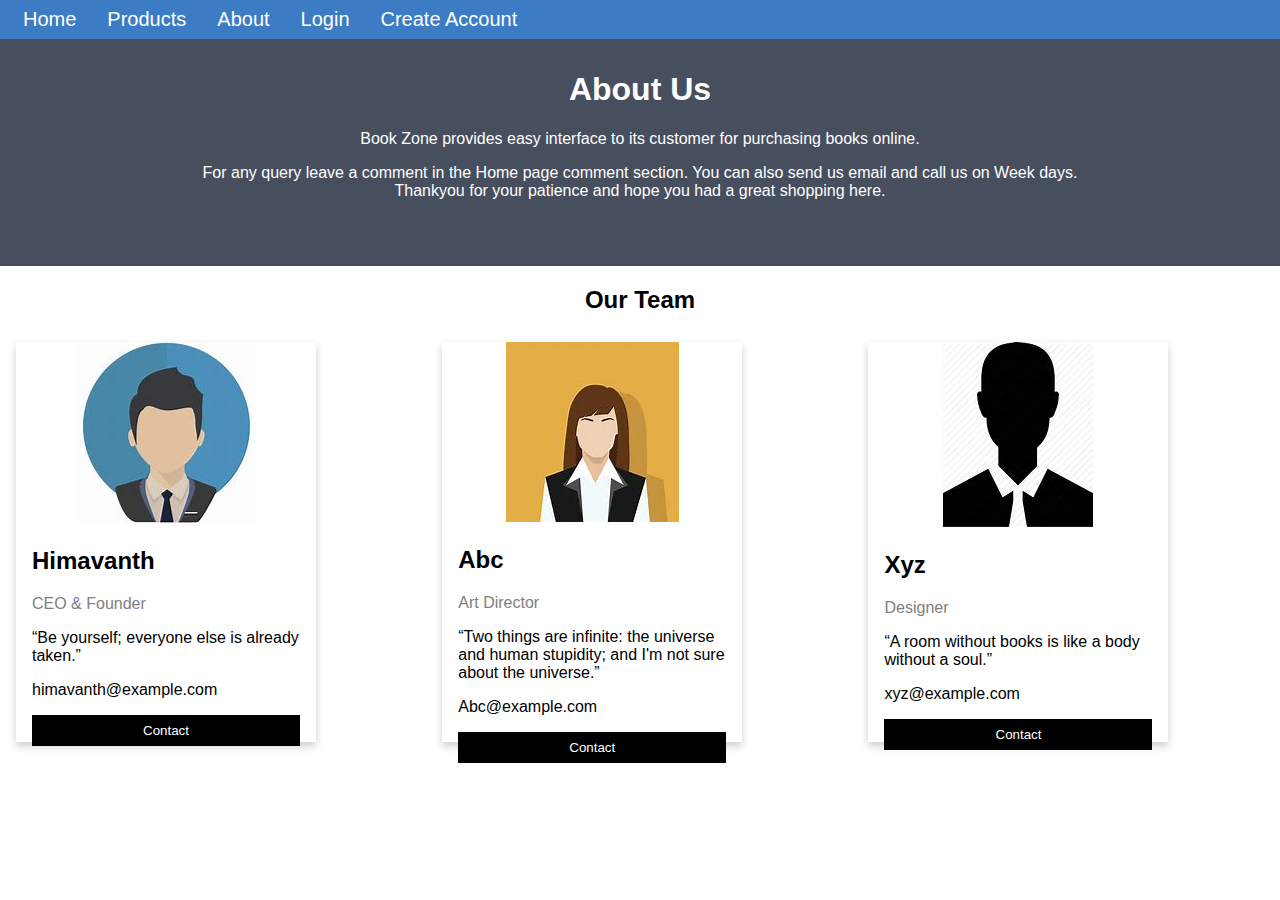
<file: About.html>
<!DOCTYPE html>
<html>

<head>
  <meta name="viewport" content="width=device-width, initial-scale=1">
  <title>book-zone</title>
  <style>
    body {
      font-family: Arial, Helvetica, sans-serif;
      margin: 0;
    }

    .navbar {
      display: flex;
      background-color: rgb(60, 124, 197);
      position: fixed;
      top: 0;
      width: 100%;
      font-size: 20px;
    }

    .nav-right {
      text-align: right;
      float: right;
    }

    .nav-right li {
      display: inline;
      float: left;
      padding-left: 15px;
    }

    .nav-right li a {
      display: block;
      padding: 8px;
      text-decoration: none;
      color: white;
    }

    .nav-right li ul {
      list-style-type: none;
      margin: 0;
      padding: 0;
      overflow: hidden;
      background-color: #333;
    }

    .nav-right li a:hover {
      background-color: rgb(31, 199, 106);
    }

    .nav-right .active {
      background-color: #04AA6D;
    }


    html {
      box-sizing: border-box;
    }

    *,
    *:before,
    *:after {
      box-sizing: inherit;
    }

    .column {
      float: left;
      width: 33.3%;
      margin-bottom: 16px;
      padding: 0 8px;
    }

    .card {
      box-shadow: 0 4px 8px 0 rgba(0, 0, 0, 0.2);
      margin: 8px;
      width: 300px;
      height: 400px;
    }

    .about-section {
      padding: 50px;
      text-align: center;
      background-color: #474e5d;
      color: white;
    }

    .container {
      padding: 0 16px;
    }

    .container::after,
    .row::after {
      content: "";
      clear: both;
      display: table;
    }

    .title {
      color: grey;
    }

    .button {
      border: none;
      outline: 0;
      display: inline-block;
      padding: 8px;
      color: white;
      background-color: #000;
      text-align: center;
      cursor: pointer;
      width: 100%;
    }

    .button:hover {
      background-color: #555;
    }

    @media screen and (max-width: 650px) {
      .column {
        width: 100%;
        display: block;
      }
    }
  </style>
</head>

<body>
  <nav class="navbar">
    <div class="nav-right">
      <li><a href="index.html">Home</a></li>
      <li><a href="products.html">Products</a></li>
      <li><a href="About.html">About</a></li>
      <li><a href="login.html">Login</a></li>
      <li><a href="Register.html">Create Account</a></li>
    </div>
  </nav>

  <div class="about-section">
    <h1>About Us </h1>
    <p>Book Zone provides easy interface to its customer for purchasing books online.</p>
    <p>For any query leave a comment in the Home page comment section. You can also send us email and call us
      on Week days.
      <br>Thankyou for your patience and hope you had a great shopping here.
    </p>
  </div>

  <h2 style="text-align:center">Our Team</h2>
  <div class="row">
    <div class="column">
      <div class="card">
        <center><img src="images/p2.jfif" alt="Jane" style="width:100% height=300px"></center>
        <div class="container">
          <h2>Himavanth</h2>
          <p class="title">CEO & Founder</p>
          <p>“Be yourself; everyone else is already taken.”</p>
          <p>himavanth@example.com</p>
          <p><button class="button">Contact</button></p>
        </div>
      </div>
    </div>

    <div class="column">
      <div class="card">
        <center><img src="images/p1.jfif" alt="Jane" style="width:100% height=300px"></center>
        <div class="container">
          <h2>Abc</h2>
          <p class="title">Art Director</p>
          <p>“Two things are infinite: the universe and human stupidity; and I'm not sure about the universe.”</p>
          <p>Abc@example.com</p>
          <p><button class="button">Contact</button></p>
        </div>
      </div>
    </div>

    <div class="column">
      <div class="card">
        <center><img src="images/p3.jfif" alt="Jane" style="width:100% height=300px"></center>
        <div class="container">
          <h2>Xyz</h2>
          <p class="title">Designer</p>
          <p>“A room without books is like a body without a soul.”</p>
          <p>xyz@example.com</p>
          <p><button class="button">Contact</button></p>
        </div>
      </div>
    </div>
  </div>

</body>

</html>
</file>
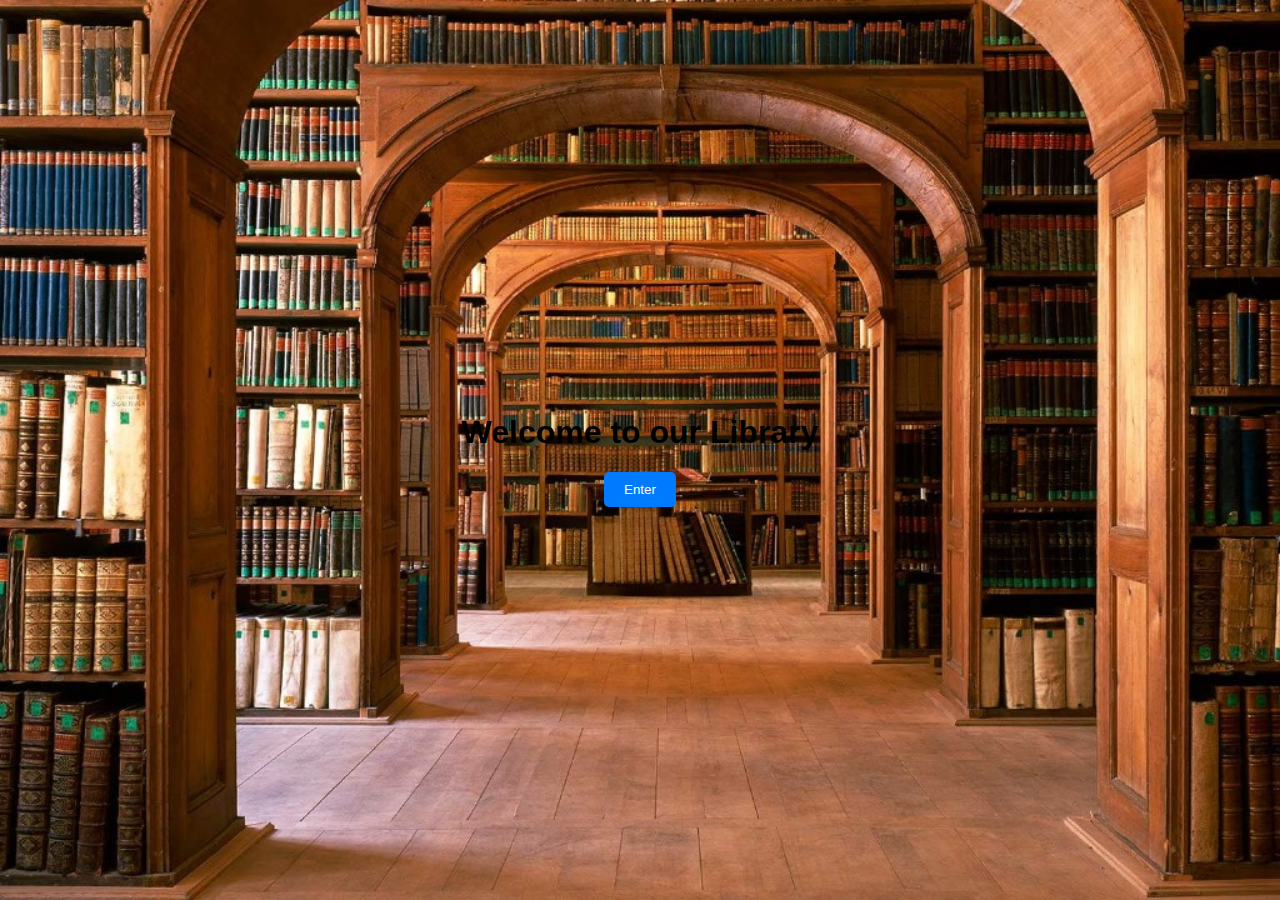
<file: login.html>
<!DOCTYPE html>
<html lang="en">
<head>
  <meta charset="UTF-8">
  <meta name="viewport" content="width=device-width, initial-scale=1.0">
  <title>Library Website</title>
  <style>
    body {
      font-family: Arial, sans-serif;
      margin: 0;
      padding: 0;
    }

    .library-image {
      background-image: url("./images/library.jpg");
      background-size: cover;
      background-position: center;
      height: 100vh;
      display: flex;
      justify-content: center;
      align-items: center;
      flex-direction: column;
    }

    .button {
      padding: 10px 20px;
      background-color: #007bff;
      color: #fff;
      border: none;
      border-radius: 5px;
      cursor: pointer;
    }

    .button:hover {
      background-color: #0056b3;
    }

    .form-container {
      display: none;
      justify-content: center;
      align-items: center;
      flex-direction: column;
      position: fixed;
      top: 0;
      left: 0;
      width: 100%;
      height: 100%;
      background-color: rgba(0, 0, 0, 0.5);
    }

    .form {
      background-color: #fff;
      padding: 20px;
      border-radius: 10px;
      box-shadow: 0 0 10px rgba(0, 0, 0, 0.3);
    }

    .form input, .form button {
      width: 100%;
      padding: 10px;
      margin-bottom: 15px;
      border: 1px solid #ccc;
      border-radius: 5px;
      box-sizing: border-box;
    }

    .form button {
      background-color: #007bff;
      color: #fff;
      border: none;
    }

    .form button:hover {
      background-color: #0056b3;
    }
  </style>
</head>
<body>

<div class="library-image" id="libraryImage">
  <h1>Welcome to our Library </h1>
  <button class="button" id="enterButton">Enter</button>
</div>

<div class="form-container" id="formContainer">
  <form class="form" id="loginForm" onsubmit="handleFormSubmit(event)">
    <h2>Login</h2>
    <input type="email" id="loginEmail" placeholder="Email" required><br>
    <input type="password" id="loginPassword" placeholder="Password" required><br>
    <button type="submit">Login</button>
    <div>Don't have an account? <a href="#" onclick="toggleForm()">Sign Up</a></div>
  </form>

  <form class="form" id="signupForm" style="display: none;" onsubmit="handleFormSubmit(event)">
    <h2>Sign Up</h2>
    <input type="text" id="signupName" placeholder="Name" required><br>
    <input type="email" id="signupEmail" placeholder="Email" required><br>
    <input type="password" id="signupPassword" placeholder="Password" required><br>
    <button type="submit">Sign Up</button>
    <div>Already have an account? <a href="#" onclick="toggleForm()">Login</a></div>
  </form>
</div>

<script>
  var enterButton = document.getElementById('enterButton');
  var libraryImage = document.getElementById('libraryImage');
  var formContainer = document.getElementById('formContainer');

  enterButton.addEventListener('click', function() {
    libraryImage.style.display = 'none';
    formContainer.style.display = 'flex';
  });

  function toggleForm() {
    var loginForm = document.getElementById('loginForm');
    var signupForm = document.getElementById('signupForm');

    loginForm.style.display = loginForm.style.display === 'none' ? 'block' : 'none';
    signupForm.style.display = signupForm.style.display === 'none' ? 'block' : 'none';
  }

  function handleFormSubmit(event) {
    event.preventDefault();
    var formData = {};
    var form = event.target;
    var inputs = form.querySelectorAll('input');

    inputs.forEach(function(input) {
      formData[input.id] = input.value;
    });

    // You can handle form submission here, e.g., perform validation and send data to server
    // For demonstration purposes, let's navigate to a new page after form submission
    // You can replace this with your actual logic
    var loggedInUser = formData['loginEmail']; // Assuming email as the unique identifier
    var nextPage = loggedInUser ? 'dashboard.html' : 'signup-success.html';
    window.location.href = nextPage;
  }
</script>

</body>
</html>
</file>
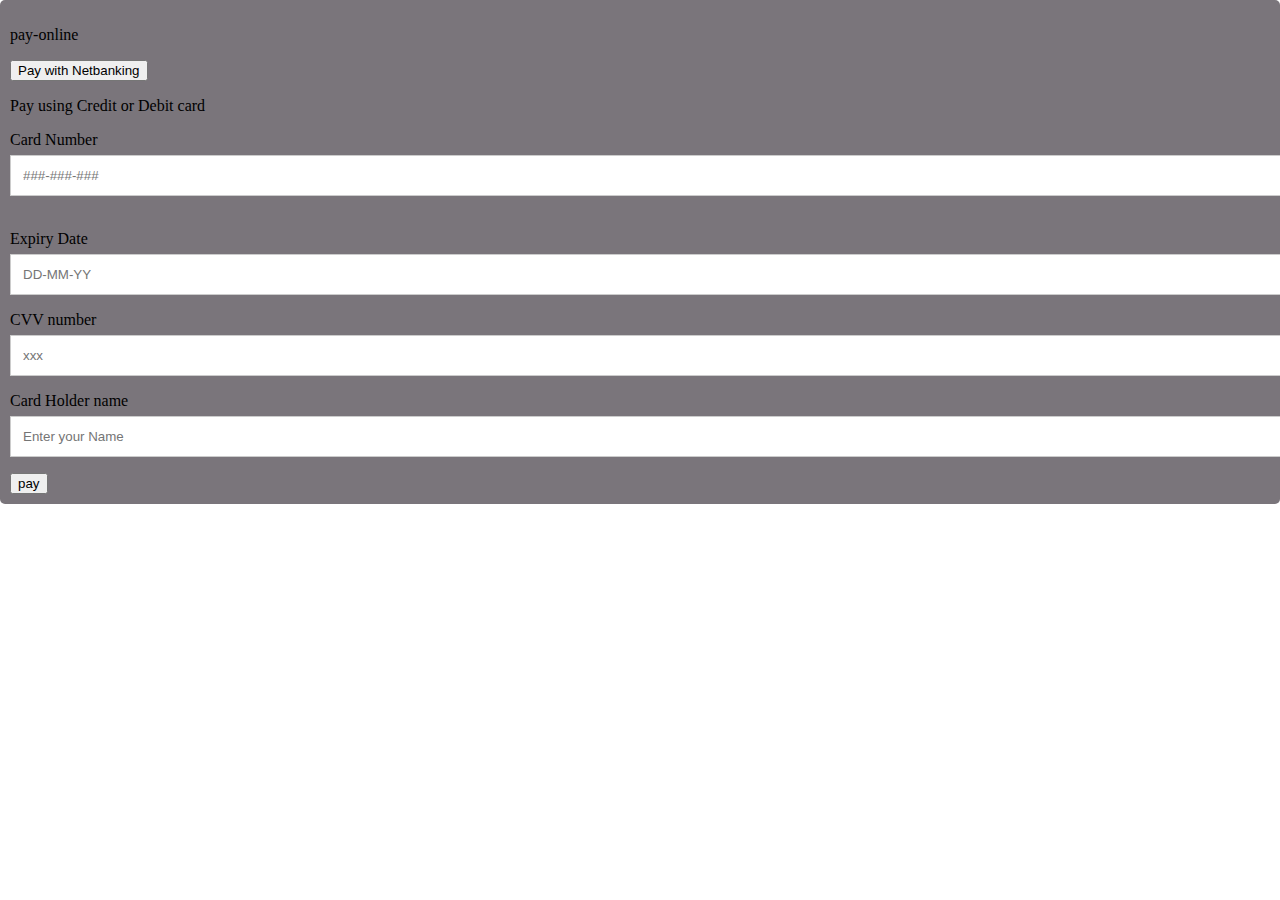
<file: pay.html>
<!DOCTYPE html>
<html lang="en">

<head>
    <meta charset="UTF-8" />
    <meta http-equiv="X-UA-Compatible" content="IE=edge" />
    <meta name="viewport" content="width=device-width,
               initial-scale=1.0" />
    <link rel="stylesheet" href="./css/style.css" class="css" />
</head>

<body>
    <div class="container">
        <div class="main-content">
            <p class="text">pay-online</p>
        </div>

        <div class="last-content">
            <button type="button" class="pay-now-btn">
                Pay with Netbanking
            </button>

            <!-- <button type="button" class="pay-now-btn">
        Netbanking options
        </button> -->
        </div>

        <div class="card-details">
            <p>Pay using Credit or Debit card</p>

            <div class="card-number">
                <label> Card Number </label>
                <input type="text" class="card-number-field" placeholder="###-###-###" />
            </div>
            <br />
            <div class="date-number">
                <label> Expiry Date </label>
                <input type="text" class="date-number-field" placeholder="DD-MM-YY" />
            </div>

            <div class="cvv-number">
                <label> CVV number </label>
                <input type="text" class="cvv-number-field" placeholder="xxx" />
            </div>
            <div class="nameholder-number">
                <label> Card Holder name </label>
                <input type="text" class="card-name-field" placeholder="Enter your Name" />
            </div>
            <button type="pay" class="submit-now-btn">
                pay
            </button>
        </div>
    </div>
</body>

</html>
</file>
<file: css/style.css>
body {margin:0;}

  .navbar{
    display: flex;
    background-color:rgb(60, 124, 197);
    position: fixed;
    top:0;
    width: 100%;
    font-size: 20px;
}

.nav-right{
    text-align: right;
    float:right;
}

.section-1{
    padding:40px;
    background-image: url("https://ak0.picdn.net/shutterstock/videos/20344780/thumb/1.jpg");
    background-repeat: no-repeat;
    background-attachment: fixed;
    background-size: cover;
    height:550px;
    background-size: 100% 100%;
}

.section-1-text{
    display: block;
    border: black;
}

h1{
    font-size: 100px;
    color: white;
}
.section-1 p{
    font-size: 20px;
    color: white;
}

.section-2
{
    padding: 35px;
}

.gallery div{
    display: inline !important;
}

.section-2  a{
    text-decoration: none;
}

.section-2 p{
    color: black;
    text-align: center;
}


div.gallery a:hover {
    border: 1px solid white;
}

div.gallery image-holder desc {
    text-align: center;
}

img{
    height: 300px;
    width:250px;
}

.btn
{
    display: block;
    border-radius: 5px;
    color:white;
    background-color: blue;
    font-size:20px;
    text-decoration: none;
    width:fit-content;
    height:fit-content;
    padding:5px;
}

.btn:hover{
    background-color: rgb(31, 199, 106)ue;
}

li {
    display: inline;
    float: left;
    padding-left: 15px;
  }

  li a {
    display: block;
    padding: 8px;
    text-decoration: none;
    color:white;
  }

  li ul {
    list-style-type: none;
    margin: 0;
    padding: 0;
    overflow: hidden;
    background-color: #333;
  }

  li a:hover {
    background-color: rgb(31, 199, 106);
  }

  
  .active {
    background-color: #04AA6D;
    transition: all 0.6s;
  }

/* section-3 image gallery 2 */

  .section-3{
      padding:35px;
  }

  
  .view-card {
    float: left;
    width: 25%;
    padding: 0 10px;
}
  .card {
    box-shadow: 0 4px 8px 0 rgba(0, 0, 0, 0.2);
    padding: 16px;
    text-align: center;
    display: inline;

  }

  .card:hover {
    box-shadow: 0 8px 16px 0 rgba(0,0,0,0.2);
  }

  .container {
    padding: 2px 16px;
    align-items: center;
  }


  /* section-4 brands */
  .section-4{
    padding:35px;
  }
  
  .brand{
      width: 20%;
      display: inline;
  }

  .brand img{
      height: 175px;
  }

/* section-5 contact us */
.section-5
{
    background-color: rgb(224, 219, 219);
    display: grid; 
}

input[type=text], select, textarea {
    width: 100%;
    padding: 12px;
    border: 1px solid #ccc;
    margin-top: 6px;
    margin-bottom: 16px;
    resize: vertical;
  }
  
  input[type=submit] {
    background-color: #04AA6D;
    color: white;
    padding: 12px 20px;
    border: none;
    cursor: pointer;
  }
  
  input[type=submit]:hover {
    background-color: #45a049;
  }
  
  /* Style the container/contact section */
  .container {
    border-radius: 5px;
    background-color: #7a757b;
    padding: 10px;
  }
  
  /* Create two columns that float next to eachother */
  .column {
    float: left;
    width: 50%;
    margin-top: 6px;
    padding: 20px;
  }
  
  /* Clear floats after the columns */
  .row:after {
    content: "";
    display: table;
    clear: both;
  }
</file>
